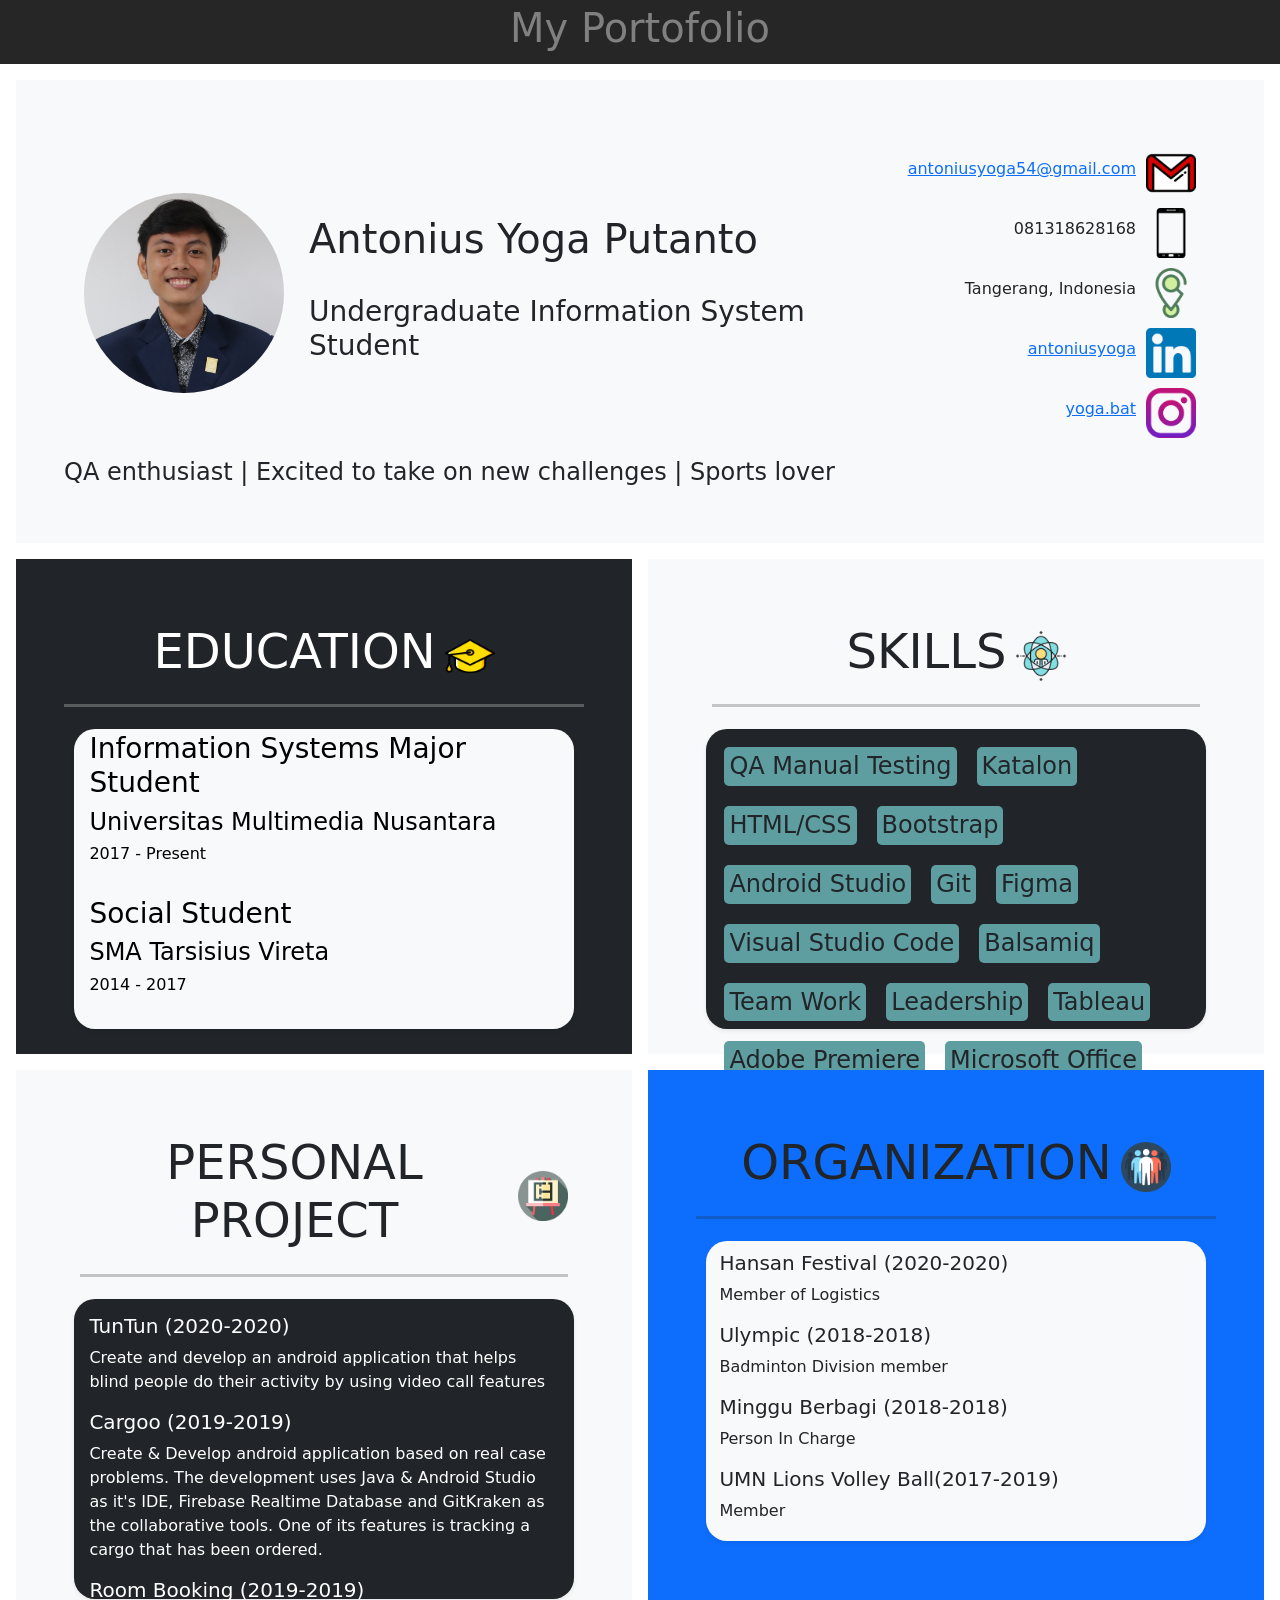
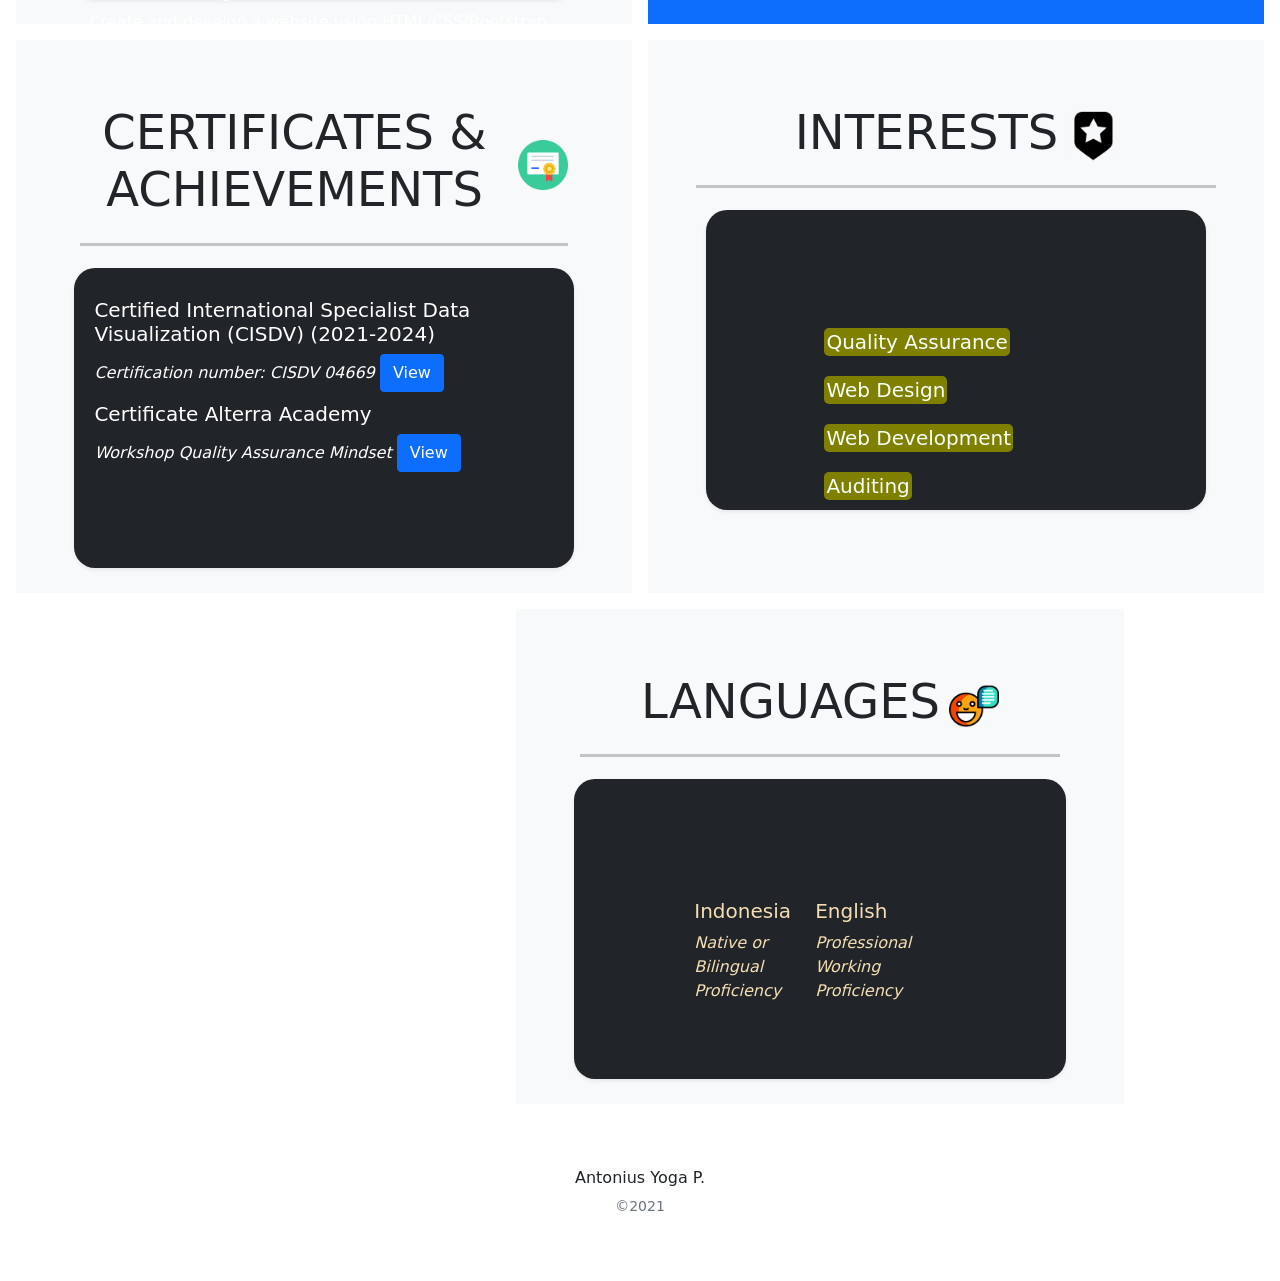
<file: index.html>
<!doctype html>
<html lang="en">
  <head>
    <meta charset="utf-8">
    <meta name="viewport" content="width=device-width, initial-scale=1">
    <meta name="description" content="">
    <meta name="author" content="Mark Otto, Jacob Thornton, and Bootstrap contributors">
    <meta name="generator" content="Hugo 0.88.1">
    <link rel="icon" type="image/png" href="gambar/portfolio2.png">
    <title>Portofolio Yoga</title>

    <link rel="canonical" href="https://getbootstrap.com/docs/5.1/examples/product/">

    

    <!-- Bootstrap core CSS -->
    <link href="css/bootstrap.min.css" rel="stylesheet" type="text/css">

    <style>
      .bd-placeholder-img {
        font-size: 1.125rem;
        text-anchor: middle;
        -webkit-user-select: none;
        -moz-user-select: none;
        user-select: none;
      }

      @media (min-width: 768px) {
        .bd-placeholder-img-lg {
          font-size: 3.5rem;
        }
      }
    </style>
    
    <!-- Custom styles for this template -->
    <link href="css/product.css" rel="stylesheet">

    <!-- Option 1: Bootstrap Bundle with Popper -->
    <script src="https://cdn.jsdelivr.net/npm/bootstrap@5.1.3/dist/js/bootstrap.bundle.min.js" integrity="sha384-ka7Sk0Gln4gmtz2MlQnikT1wXgYsOg+OMhuP+IlRH9sENBO0LRn5q+8nbTov4+1p" crossorigin="anonymous"></script>

  </head>
  <body>
    <!--box--
<header class="site-header sticky-top py-1">
  <nav class="container d-flex flex-column flex-md-row justify-content-between">
    <a class="py-2" href="#" aria-label="Product">
      <svg xmlns="http://www.w3.org/2000/svg" width="24" height="24" fill="none" stroke="currentColor" stroke-linecap="round" stroke-linejoin="round" stroke-width="2" class="d-block mx-auto" role="img" viewBox="0 0 24 24"><title>Product</title><circle cx="12" cy="12" r="10"/><path d="M14.31 8l5.74 9.94M9.69 8h11.48M7.38 12l5.74-9.94M9.69 16L3.95 6.06M14.31 16H2.83m13.79-4l-5.74 9.94"/></svg>
    </a>
    <a class="py-2 d-none d-md-inline-block" href="#">Tour</a>
    <a class="py-2 d-none d-md-inline-block" href="#">Product</a>
    <a class="py-2 d-none d-md-inline-block" href="#">Features</a>
    <a class="py-2 d-none d-md-inline-block" href="#">Enterprise</a>
    <a class="py-2 d-none d-md-inline-block" href="#">Support</a>
    <a class="py-2 d-none d-md-inline-block" href="#">Pricing</a>
    <a class="py-2 d-none d-md-inline-block" href="#">Cart</a>
  </nav>
</header> 
    --> <!--hapus bagian ini klw mau buka-->

<header class="site-header sticky-top py-1">
  <nav class="container">
    <a>
      <h1 class="portofolio" style="color:gray">My Portofolio</h1>
    </a>
  </nav>
</header>

<main>
  <div class="position-relative overflow-hidden p-3 p-md-5 m-md-3 bg-light">
    <div class=" mx-auto flex-container ">
      <div class="ganam">
        <img class="gambar" src="gambar/y2.jpg">
        <div class="nama">
          <h1>Antonius Yoga Putanto</h1><br>
          <h3>Undergraduate Information System
            Student</h3>
        </div>
      </div>
      <div class="sosial-media">
        <div class="email">
          <a href="https://mail.google.com/mail/?view=cm&fs=1&to=antoniusyoga54@gmail.com" target="_blank">
            <h6>antoniusyoga54@gmail.com</h6><img src="gambar/gmail.png" width="50px" height="50px">
          </a>
        </div>
        <div class="phone">
          <h6>081318628168</h6><img src="gambar/phone.png" width="50px" height="50px">
        </div>
        <div class="address">
          <h6>Tangerang, Indonesia</h6><img src="gambar/location.png" width="50px" height="50px">
        </div>
        <div class="linkedin">
          <a href="https://www.linkedin.com/in/antoniusyoga/" target="_blank">
            <h6>antoniusyoga</h6><img src="gambar/linkedin.png" width="50px" height="50px">
          </a>
        </div>
        <div class="sosmed">
          <a href="https://www.instagram.com/yoga.bat/" target="_blank">
            <h6>yoga.bat</h6><img src="gambar/instagram.png" width="50px" height="50px">
          </a>
        </div>
      </div>
    </div>
    <div>
      <h4>QA enthusiast | Excited to take on new challenges | Sports lover</h4>
    </div>
  </div>

  <div class="d-md-flex flex-md-equal w-100 my-md-3 ps-md-3">
    <div class="bg-dark me-md-3 pt-3 px-3 pt-md-5 px-md-5 text-white">
      <div class="py-3">
        <nav class="lead">
          <h2 class="display-5 text-center">EDUCATION</h2>
          <img src="gambar/education.png" width="50px" height="50px">
        </nav>
        <hr size="5">
      </div>
      <div class="box bg-light shadow-sm mx-auto">
        <div class="words">
          <div class="campus">
            <h3>Information Systems Major Student</h3>
            <h4>Universitas Multimedia Nusantara</h4>
            <h6>2017 - Present</h6>
          </div>
          <div class="school">
            <h3>Social Student</h3>
            <h4>SMA Tarsisius Vireta</h4>
            <h6>2014 - 2017</h6>
          </div>
        </div>
      </div>
    </div>
    <div class="bg-light me-md-3 pt-3 px-3 pt-md-5 px-md-5">
      <div class="p-3">
        <nav class="lead">
          <h2 class="display-5 text-center">SKILLS</h2>
          <img src="gambar/skills3.png" width="50px" height="50px">
        </nav>
        <hr size="5">
      </div>
      <div class="box bg-dark shadow-sm mx-auto">
        <div class="many-skills flex-wrap p-2">
          <h4 class="man-ski">QA Manual Testing</h4>
          <h4 class="man-ski">Katalon</h4>
          <h4 class="man-ski">HTML/CSS</h4>
          <h4 class="man-ski">Bootstrap</h4>
          <h4 class="man-ski">Android Studio</h4>
          <h4 class="man-ski">Git</h4>
          <h4 class="man-ski">Figma</h4>
          <h4 class="man-ski">Visual Studio Code</h4>
          <h4 class="man-ski">Balsamiq</h4>
          <h4 class="man-ski">Team Work</h4>
          <h4 class="man-ski">Leadership</h4>
          <h4 class="man-ski">Tableau</h4>
          <h4 class="man-ski">Adobe Premiere</h4>
          <h4 class="man-ski">Microsoft Office</h4>
        </div>
      </div>
    </div>
  </div>

  <div class="d-md-flex flex-md-equal w-100 my-md-3 ps-md-3">
    <div class="bg-light me-md-3 pt-3 px-3 pt-md-5 px-md-5">
      <div class="p-3">
        <nav class="lead text-center">
          <h2 class="display-5">PERSONAL PROJECT</h2>
          <img src="gambar/project.png" width="50px" height="50px">
        </nav>
        <hr size="5">
      </div>
      <div class="box bg-dark shadow-sm mx-auto">
        <div class="project">
          <div>
            <h5>TunTun (2020-2020)</h5>
            <p>Create and develop an android application that helps blind people do their activity by using video call features</p>
          </div>
          <div>
            <h5>Cargoo (2019-2019)</h5>
            <p>Create & Develop android application based on real case problems. The development uses Java & Android Studio as it's IDE, Firebase Realtime Database and GitKraken as the collaborative tools. One of its features is tracking a cargo that has been ordered.
              </p>
          </div>
          <div>
            <h5>Room Booking (2019-2019)</h5>
            <p>Create and develop a website using HTML/CSS/Bootstrap that helps users to book rooms.</p>
          </div>
        </div>
      </div>
    </div>
    <div class="bg-primary me-md-3 pt-3 px-3 pt-md-5 px-md-5">
      <div class="py-3 text-center">
        <nav class="lead">
          <h2 class="display-5">ORGANIZATION</h2>
          <img src="gambar/organization.png" width="50px" height="50px">
        </nav>
        <hr size="5">
      </div>
      <div class="box bg-light shadow-sm mx-auto">
        <div class="group">
            <div class="divisi">
              <h5>Hansan Festival (2020-2020)</h5>
              <p>Member of Logistics </p>
            </div>
            <div class="divisi">
              <h5>Ulympic (2018-2018)</h5>
              <p>Badminton Division member</p>
            </div>
            <div class="divisi">
              <h5>Minggu Berbagi (2018-2018)</h5>
              <p>Person In Charge</p>
            </div>
            <div class="divisi">
              <h5>UMN Lions Volley Ball(2017-2019)</h5>
              <p>Member</p>
            </div>
        </div>
      </div>
    </div>
  </div>

  <div class="d-md-flex flex-md-equal w-100 my-md-3 ps-md-3">
    <div class="bg-light me-md-3 pt-3 px-3 pt-md-5 px-md-5">
      <div class="p-3">
        <nav class="lead text-center">
          <h2 class="display-5">CERTIFICATES & ACHIEVEMENTS</h2>
          <img src="gambar/certificates2.png" width="50px" height="50px">
        </nav>
        <hr size="5">
      </div>
      <div class="box bg-dark shadow-sm mx-auto">
        <div class="certificates">
          <div class="certi">
            <h5>Certified International Specialist Data Visualization (CISDV) (2021-2024)</h5>
            <i>Certification number: CISDV 04669</i>
            <!-- Button trigger modal -->
            <button type="button" class="btn btn-primary" data-bs-toggle="modal" data-bs-target="#view1Modal">View</button>
            <!-- Modal -->
            <div class="modal fade" id="view1Modal" tabindex="-1" aria-labelledby="view1ModalLabel" aria-hidden="true">
              <div class="modal-dialog">
                <div class="modal-content">
                  <div class="modal-header">
                    <h5 class="modal-title" id="view1ModalLabel">CISDV</h5>
                    <button type="button" class="btn-close" data-bs-dismiss="modal" aria-label="Close"></button>
                  </div>
                  <div class="modal-body">
                    <img src="gambar/serti-cisdv.PNG">
                  </div>
                  <div class="modal-footer">
                    <button type="button" class="btn btn-secondary" data-bs-dismiss="modal">Close</button>
                  </div>
                </div>
              </div>
            </div>
          </div>
          
          <div class="certi">
            <h5>Certificate Alterra Academy</h5>
            <i>Workshop Quality Assurance Mindset</i>
            <!-- Button trigger modal -->
            <button type="button" class="btn btn-primary" data-bs-toggle="modal" data-bs-target="#view2Modal">View</button>
            <!-- Modal -->
            <div class="modal fade" id="view2Modal" tabindex="-1" aria-labelledby="view2ModalLabel" aria-hidden="true">
              <div class="modal-dialog">
                <div class="modal-content">
                  <div class="modal-header">
                    <h5 class="modal-title" id="view2ModalLabel">Certificate Alterra Academy</h5>
                    <button type="button" class="btn-close" data-bs-dismiss="modal" aria-label="Close"></button>
                  </div>
                  <div class="modal-body">
                    <img src="gambar/serti-altera.PNG">
                  </div>
                  <div class="modal-footer">
                    <button type="button" class="btn btn-secondary" data-bs-dismiss="modal">Close</button>
                  </div>
                </div>
              </div>
            </div>
          </div>
        </div>
      </div>
    </div>
    <div class="bg-light me-md-3 pt-3 px-3 pt-md-5 px-md-5">
      <div class="py-3">
        <nav class="lead text-center">
          <h2 class="display-5">INTERESTS</h2>
          <img src="gambar/interests2.png" width="50px" height="50px">
        </nav>
        <hr size="5">
      </div>
      <div class="box bg-dark shadow-sm mx-auto">
        <div class="many-interests">
          <div class="manint flex-wrap p-2">
            <h5>Quality Assurance</h5>
            <h5>Web Design</h5>
            <h5>Web Development</h5>
            <h5>Auditing</h5>
          </div>
        </div>
      </div>
    </div>
  </div>
  
  <div class="box-last d-md-flex flex-md-equal w-50 my-md-3 ps-md-3">
    <div class="bg-light me-md-3 pt-3 px-3 pt-md-5 px-md-5">
      <div class="p-3">
        <nav class="lead text-center">
          <h2 class="display-5">LANGUAGES</h2>
          <img src="gambar/languages.png" width="50px" height="50px">
        </nav>
        <hr size="5">
      </div>
      <div class="box bg-dark shadow-sm mx-auto">
        <div class="bahasa">
          <div>
            <h5>Indonesia</h5>
            <i>Native or Bilingual Proficiency</i>
          </div>
          <div>
            <h5>English</h5>
            <i>Professional Working Proficiency</i>
          </div>
        </div>
      </div>
    </div>
    <!--HIDE--
    <div class="bg-light me-md-3 pt-3 px-3 pt-md-5 px-md-5 text-center overflow-hidden">
      <div class="py-3">
        <nav class="lead">
          <h2 class="display-5">MORE 8</h2>
        </nav>
        <hr size="5">
      </div>
      <div class="box bg-dark shadow-sm mx-auto"></div>
    </div> -->
  </div>
</main>


<!-- bagiian footer -->
<footer class="container py-5">
  <div class="row">
    <div class="portoyog col-12 col-md text-center">
      <h6 title="Portofolio Yoga">Antonius Yoga P.</h6>
      <!--hide footer gambar--
      <img src="gambar/nama.png" width="60" height="50" title="Portofolio Yoga"> -->
      <small class="d-block mb-3 text-muted">&copy;2021</small>
    </div>
  </div>
</footer>

   <script>
    var myModal = document.getElementById('myModal')
    var myInput = document.getElementById('myInput')

    myModal.addEventListener('shown.bs.modal', function () {
      myInput.focus()
    })
   </script>

  </body>
</html>
</file>
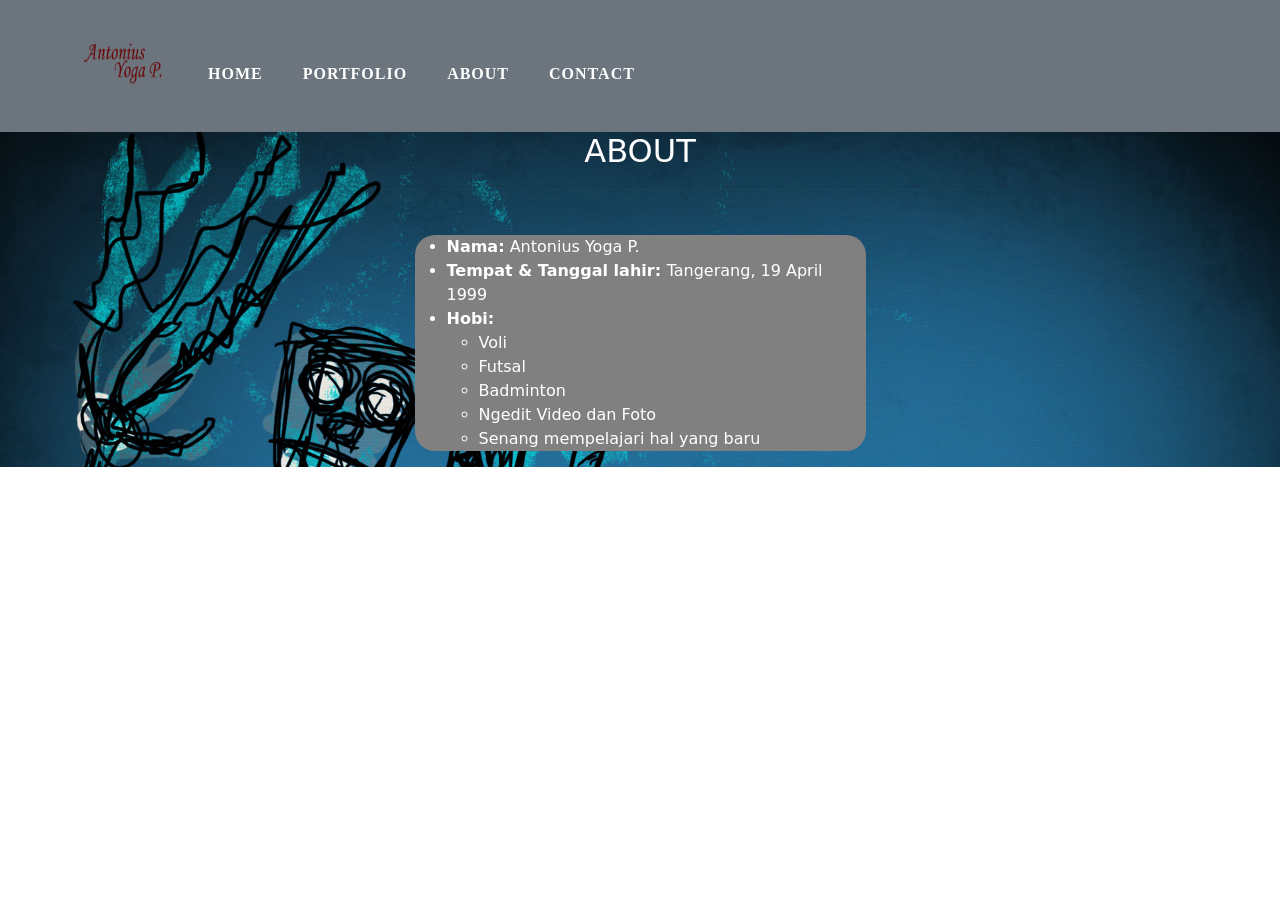
<file: about.html>
<!DOCTYPE html>
<html>
<head>
    <link rel="icon" type="image/png" href="gambar/logo-web.png">
    <!-- Bootstrap CSS -->
    <link rel="stylesheet" href="css/bootstrap.min.css" />

    <!-- custom CSS -->
    <link rel="stylesheet" href="css/style.css" />

  <title>About</title>
</head>
<body>

<!-- NAVBAR -->
    <nav class="navbar navbar-expand-lg bg-secondary text-uppercase" id="mainNav">
    <div class="container">
      <a class="navbar-brand js-scroll-trigger" href="#header"><img src="gambar/nama.png" width="90px" height="90px"></a>
      
      <div class="collapse navbar-collapse" id="navbarResponsive">
        <ul class="navbar-nav ml-auto">
          <li class="nav-item mx-0 mx-lg-1">
            <a class="nav-link py-3 px-0 px-lg-3 rounded js-scroll-trigger" href="index.html">Home</a>
          </li>
          <li class="nav-item mx-0 mx-lg-1">
            <a class="nav-link py-3 px-0 px-lg-3 rounded js-scroll-trigger" href="portofolio.html">Portfolio</a>
          </li>
          <li class="nav-item mx-0 mx-lg-1">
            <a class="nav-link py-3 px-0 px-lg-3 rounded js-scroll-trigger" href="about.html">About</a>
          </li>
          <li class="nav-item mx-0 mx-lg-1">
            <a class="nav-link py-3 px-0 px-lg-3 rounded js-scroll-trigger" href="kontak.html">Contact</a>
          </li>
        </ul>
      </div>
    </div>
  </nav>

<!-- About -->
  <section class="bg-secondary text-dark mb-0" id="about" style="background-image: url(gambar/back1.png); background-size: 100%;" >
    <div class="container">
      <h2 class="text-center text-uppercase text-white">About</h2>
      <hr class="star-light mb-5">
      <div class="row">
        <div class="col-lg-5 ml-auto text-white">
          <ul id="ul">
            <li><b>Nama:</b> Antonius Yoga P.</li>
            <li><b>Tempat & Tanggal lahir: </b> Tangerang, 19 April 1999</li>
            <li><b>Hobi: </b></li>
              <ul>
                <li>Voli</li>
                <li>Futsal</li>
                <li>Badminton</li>
                <li>Ngedit Video dan Foto</li>
                <li>Senang mempelajari hal yang baru</li>
              </ul>
          </ul>
        </div>
      </div>
    </div>
  </section>

<div class="copyright py-4 text-center text-white">
    <div class="container">
      <small>Copyright &copy; By Antonius Yoga P.</small>
    </div>
  </div>

</body>
</html>
</file>
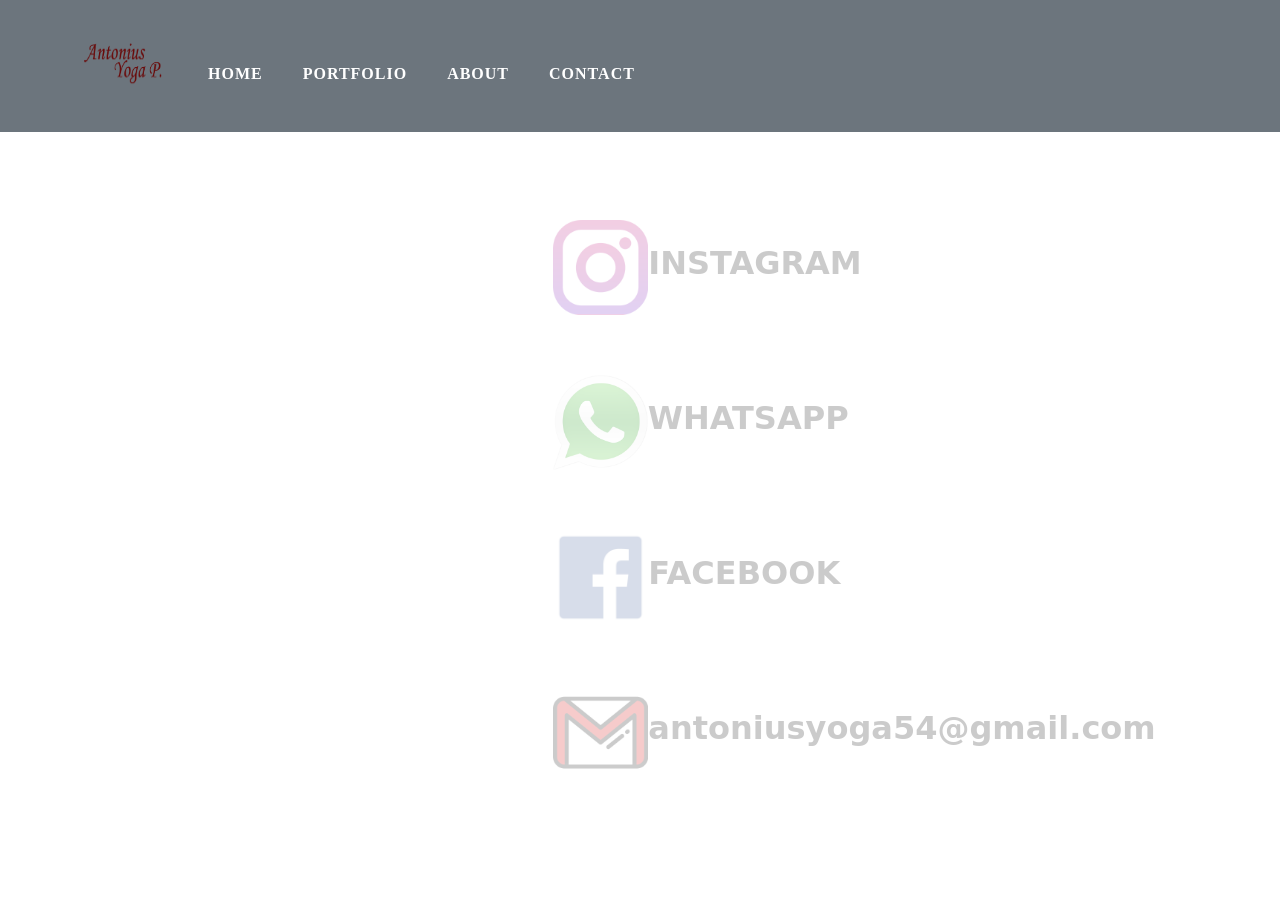
<file: kontak.html>
<!DOCTYPE html>
<html>
<head>
	<link rel="icon" type="image/png" href="gambar/logo-web.png">
  <!-- Bootstrap CSS -->
  <link rel="stylesheet" href="css/bootstrap.min.css" />

  <!-- custom CSS -->
  <link rel="stylesheet" href="css/style.css" />

  
    
	<title>Contact</title>
</head>
<body>

<!-- NAVBAR -->
    <nav class="navbar navbar-expand-lg bg-secondary text-uppercase" id="mainNav">
    <div class="container">
      <a class="navbar-brand js-scroll-trigger" href="#header"><img src="gambar/nama.png" width="90px" height="90px"></a>
      
      <div class="collapse navbar-collapse" id="navbarResponsive">
        <ul class="navbar-nav ml-auto">
          <li class="nav-item mx-0 mx-lg-1">
            <a class="nav-link py-3 px-0 px-lg-3 rounded js-scroll-trigger" href="index.html">Home</a>
          </li>
          <li class="nav-item mx-0 mx-lg-1">
            <a class="nav-link py-3 px-0 px-lg-3 rounded js-scroll-trigger" href="portofolio.html">Portfolio</a>
          </li>
          <li class="nav-item mx-0 mx-lg-1">
            <a class="nav-link py-3 px-0 px-lg-3 rounded js-scroll-trigger" href="about.html">About</a>
          </li>
          <li class="nav-item mx-0 mx-lg-1">
            <a class="nav-link py-3 px-0 px-lg-3 rounded js-scroll-trigger" href="kontak.html">Contact</a>
          </li>
        </ul>
      </div>
    </div>
  </nav>

  <div class=" contact d-flex justify-content-around pt-5" id="kontak">
      <div class="ig col-sm-2" style="margin-left: 40px; margin-top: 40px">
        <a href="https://instagram.com/a_.yoga" target="_blank">
          <img src="gambar/instagram.png" width="95px" height="95px">
          <h2 style="color: black"><b>INSTAGRAM</b></h2>
        </a>
      </div>
      <div class="wa col-sm-2" style="margin-left: 40px; margin-top: 40px">
        <a>
          <img src="gambar/WA.png" width="95px" height="95px">
          <h2 style="color: black"><b>WHATSAPP</b></h2>
        </a>
      </div>
      <div class="fb col-sm-2" style="margin-left: 40px; margin-top: 40px">
        <a href="https://www.facebook.com/antonius.yoga.73" target="_blank">
          <img src="gambar/facebook.png" width="95px" height="95px">
          <h2 style="color: black"><b>FACEBOOK</b></h2>
        </a>
      </div>
      <div class="gmail col-sm-2" style="margin-left: 40px; margin-top: 40px">
        <a href="https://mail.google.com/mail/?view=cm&fs=1&to=antoniusyoga54@gmail.com" target="_blank">
          <img src="gambar/gmail.png" width="95px" height="95px">
          <h2 style="color: black"><b>antoniusyoga54@gmail.com</b></h2>
        </a>
      </div>
  </div>

  <div class="copyright py-4 text-center text-white">
    <div class="container">
      <small>Copyright &copy; By Antonius Yoga P.</small>
    </div>
  </div>
  
</body>
</html>
</file>
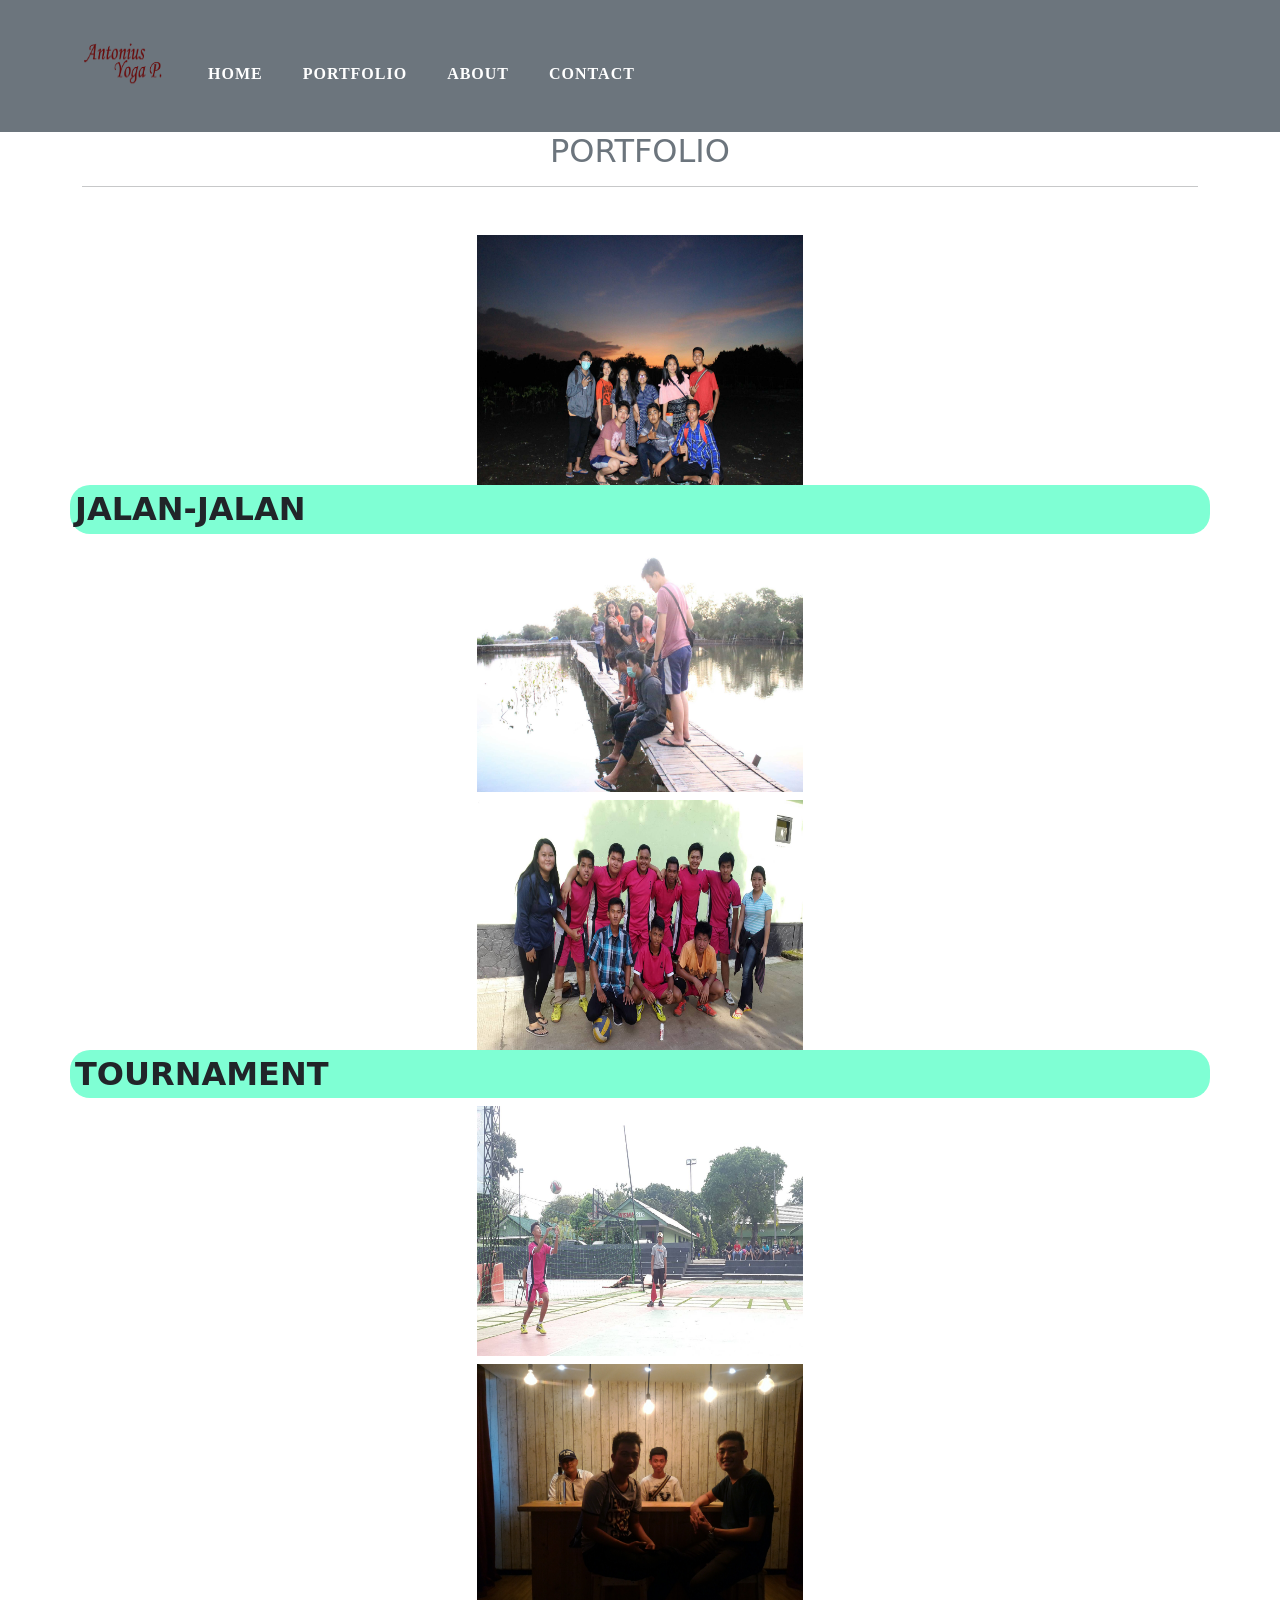
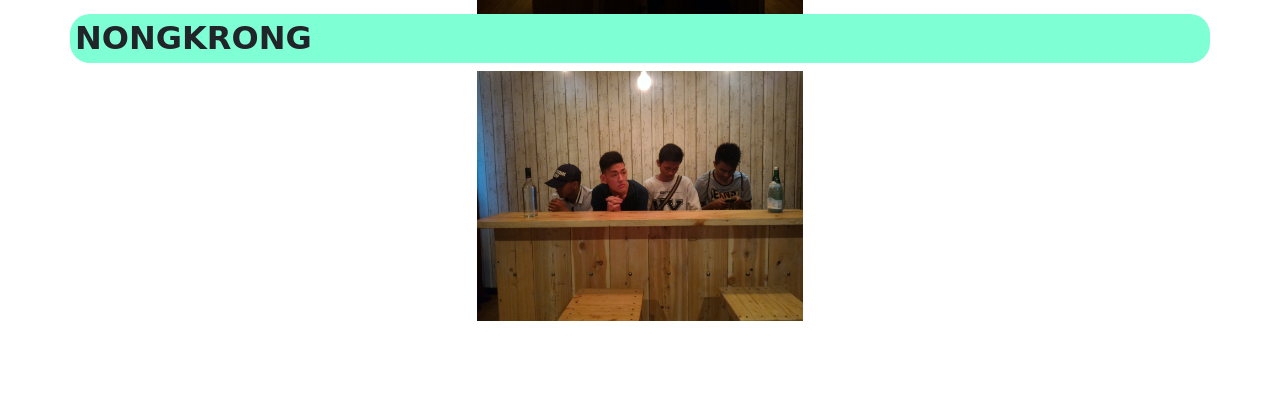
<file: portofolio.html>
<!DOCTYPE html>
<html>
<head>
	<link rel="icon" type="image/png" href="gambar/logo-web.png">
    <!-- Bootstrap CSS -->
    <link rel="stylesheet" href="css/bootstrap.min.css" />

    <!-- custom CSS -->
    <link rel="stylesheet" href="css/style.css" />

	<title>Portofolio</title>
</head>
<body>

<!-- NAVBAR -->
    <nav class="navbar navbar-expand-lg bg-secondary text-uppercase" id="mainNav">
    <div class="container">
      <a class="navbar-brand js-scroll-trigger" href="index.html"><img src="gambar/nama.png" width="90px" height="90px"></a>
      
      <div class="collapse navbar-collapse" id="navbarResponsive">
        <ul class="navbar-nav ml-auto">
          <li class="nav-item mx-0 mx-lg-1">
            <a class="nav-link py-3 px-0 px-lg-3 rounded js-scroll-trigger" href="index.html">Home</a>
          </li>
          <li class="nav-item mx-0 mx-lg-1">
            <a class="nav-link py-3 px-0 px-lg-3 rounded js-scroll-trigger" href="portofolio.html">Portfolio</a>
          </li>
          <li class="nav-item mx-0 mx-lg-1">
            <a class="nav-link py-3 px-0 px-lg-3 rounded js-scroll-trigger" href="about.html">About</a>
          </li>
          <li class="nav-item mx-0 mx-lg-1">
            <a class="nav-link py-3 px-0 px-lg-3 rounded js-scroll-trigger" href="kontak.html">Contact</a>
          </li>
        </ul>
      </div>
    </div>
  </nav>

<!-- Portfolio -->
  <section class="portfolio" id="portfolio">
    <div class="container">
      <h2 class="text-center text-uppercase text-secondary">Portfolio</h2>
      <hr class="star-dark mb-5">
      <div class="row mb-2 ">
        <img class="img-fluid " src="gambar/foto4.jpg" alt="">
        <h2><b>JALAN-JALAN</b></h2>
        <img class="img-fluid " src="gambar/foto6.jpg" alt="">
      </div>
      <div class="row mb-2">
        <img class="img-fluid " src="gambar/voli.jpg" alt="">
        <h2><b>TOURNAMENT</b></h2>
        <img class="img-fluid " src="gambar/voli1.jpg" alt="">
      </div>
      <div class="row mb-2">
        <img class="img-fluid " src="gambar/foto7.jpg" alt="">
        <h2><b>NONGKRONG</b></h2>
        <img class="img-fluid " src="gambar/huhu.jpg" alt="">     
      </div>
    </div>
  </section>

  <div class="copyright py-4 text-center text-white">
    <div class="container">
      <small>Copyright &copy; By Antonius Yoga P.</small>
    </div>
  </div>

</body>
</html>
</file>
<file: css/product.css>
.container {
  max-width: 960px;
}

/*
 * Custom translucent site header
 */

.site-header {
  background-color: rgba(0, 0, 0, .85);
  -webkit-backdrop-filter: saturate(180%) blur(20px);
  backdrop-filter: saturate(180%) blur(20px);
}
.site-header a {
  color: #8e8e8e;
  transition: color .15s ease-in-out;
}
.site-header a:hover {
  color: #fff;
  text-decoration: none;
}

/*
 * Extra utilities
 */

.flex-equal > * {
  flex: 1;
}
@media (min-width: 768px) {
  .flex-md-equal > * {
    flex: 1;
  }
}


/*
 * Tambahan
 */

.portofolio{
  text-align: center;
}

.flex-container{
  display: flex;
  justify-content: space-between;
  width: auto;
}

.flex-container > div{
  padding: 20px;
}

.ganam {
  display: flex;
  align-items: center;
}

.gambar {
  float: left;
  border-radius: 50%;
  width: 200px;
  height: 200px;
  background-color: cornsilk;
}

.nama {
  padding-left: 25px;
}

.sosial-media {
  display: flex;
  flex-direction: column;
}

.email a {
  display: flex;
  align-items: center;
  justify-content: end;
}

.email img {
  margin-left: 10px;
}

.phone {
  display: flex;
  align-items: center;
  justify-content: end;
  margin-top: 10px;
}

.phone img {
  margin-left: 10px;
}

.address {
  display: flex;
  align-items: center;
  justify-content: end;
  margin-top: 10px;
}

.address img {
  margin-left: 10px;
}

.linkedin a {
  display: flex;
  align-items: center;
  justify-content: end;
  margin-top: 10px;
}

.linkedin a img {
  margin-left: 10px;
}

.sosmed a {
  display: flex;
  align-items: center;
  justify-content: end;
  margin-top: 10px;
}

.sosmed img {
  margin-left: 10px;
}

/*
 * Tambahan isi
 */

.lead {
  display: flex;
  justify-content: center;
  align-items: center;
}

.lead img {
  margin-left: 9px;
}

.box {
   margin-top: -10px;
   margin-bottom: 25px;
   width: 96%;
   height: 300px;
   border-radius: 21px;
}

.box-last {
  margin-left: 500px;
}

.words {
   padding: 15px;
   color: black;
   display: flex;
   flex-direction: column;
}

.campus {
   margin-top: -12px;
}

.school {
   margin-top: 25px;
}

.many-skills {
  display: flex;
}

.many-skills h4 {
  margin: 10px;
  padding: 5px;
  background-color: cadetblue;
  border-radius: 5px;

}

.project {
  color: #fff;
  padding: 15px;
}

.group {
  padding: 10px;
}

.divisi {
  margin-left: 3px;
}

.certificates {
  color: #fff;
  padding: 20px;
}

.certi {
  padding-top: 10px;
}

.bahasa  {
  padding: 120px;
  color: wheat;
  display: flex;
  justify-content: space-around;
}

.many-interests {
  color:mintcream;
  padding: 90px;
}

.manint {
  display: flex;
  margin: 10px;
}

.manint h5 {
  margin: 10px;
  padding: 2px;
  background-color: olive;
  border-radius: 5px;
}

.row {
  display: flex;
  flex-direction: column;
}

.modal {
  color: black;
}
</file>
<file: css/style.css>
/* Tulis style custom di sini */

#mainNav {
  padding-top: 1rem;
  padding-bottom: 1rem;
  font-weight: 700;
  font-family: 'Montserrat';
}

#mainNav .navbar-brand {
  color: #fff;
}

#mainNav .navbar-nav {
  margin-top: 1rem;
  letter-spacing: 0.0625rem;
}

#mainNav .navbar-nav li.nav-item a.nav-link {
  color: #fff;
}

#mainNav .navbar-nav li.nav-item a.nav-link:hover {
  color: #18BC9C;
}

#mainNav .navbar-nav li.nav-item a.nav-link:active, #mainNav .navbar-nav li.nav-item a.nav-link:focus {
  color: #fff;
}

#mainNav .navbar-nav li.nav-item a.nav-link.active {
  color: #18BC9C;
}

#mainNav .navbar-toggler {
  font-size: 80%;
  padding: 0.8rem;
}

header.masthead {
  padding-top: calc(2rem + 72px);
  padding-bottom: 3rem;
}

header.masthead h1 {
  font-size: 3rem;
  line-height: 3rem;
}

header.masthead h2 {
  font-size: 1.3rem;
  font-family: 'Lato';
}

header.masthead img {
	border-radius: 50%;
	transform: rotate(13deg);
}


.row {
	display: flex;
	justify-content: space-around;
	align-items: center;
}

.row img {
	width: 350px;
	height: 250px;
}

.row h2 {
	background-color: #7FFFD4;
	border-radius: 20px;
	padding: 5px;
}

h2 .text-right {
  padding-right: 10px;
}

@media (min-width: 992px) {
  header div {
    font-size: 3rem;
    line-height: 2.5rem;
  }
}

#ul {
  background-color: gray;
  border-radius: 20px;
}

#kontak {
  display: flex;
  justify-content: center;
  align-items: center;
  flex-direction: column;
}

#sosmed {
  display: flex;
  justify-content: center;
  padding-top: 25px;
  padding-left: 400px;
}

.sosmed {
  display: flex;
  flex-direction: column;
}

.ig {
  padding-bottom: 20px;
}

.ig a {
  display: flex;
  align-items: center;
  opacity: 0.2;
  text-decoration : none;
}

.ig a:hover {
  background: white;
  opacity: 1.5;
  width: 255px;
  height: 99px;
  transform: scale(1.3);
  border-radius: 10px;
}

.fb {
  padding-bottom: 20px;
}

.fb a {
  display: flex;
  align-items: center;
  opacity: 0.2;
  text-decoration : none;
}

.fb a:hover {
  background: white;
  opacity: 1.5;
  width: 255px;
  height: 99px;
  transform: scale(1.3);
  border-radius: 10px;
}

.wa {
  padding-bottom: 20px;
}

.wa a {
  display: flex;
  align-items: center;
  opacity: 0.2;
  text-decoration : none;
}

.wa a:hover {
  background: white;
  opacity: 1.5;
  width: 255px;
  height: 99px;
  transform: scale(1.3);
  border-radius: 10px;
}

.gmail {
  padding-bottom: 20px;
}

.gmail a {
  display: flex;
  align-items: center;
  opacity: 0.2;
  text-decoration : none;
}

.gmail a:hover {
  background: white;
  opacity: 1.5;
  width: 398px;
  height: 85px;
  transform: scale(1.3);
  border-radius: 10px;
}
</file>
